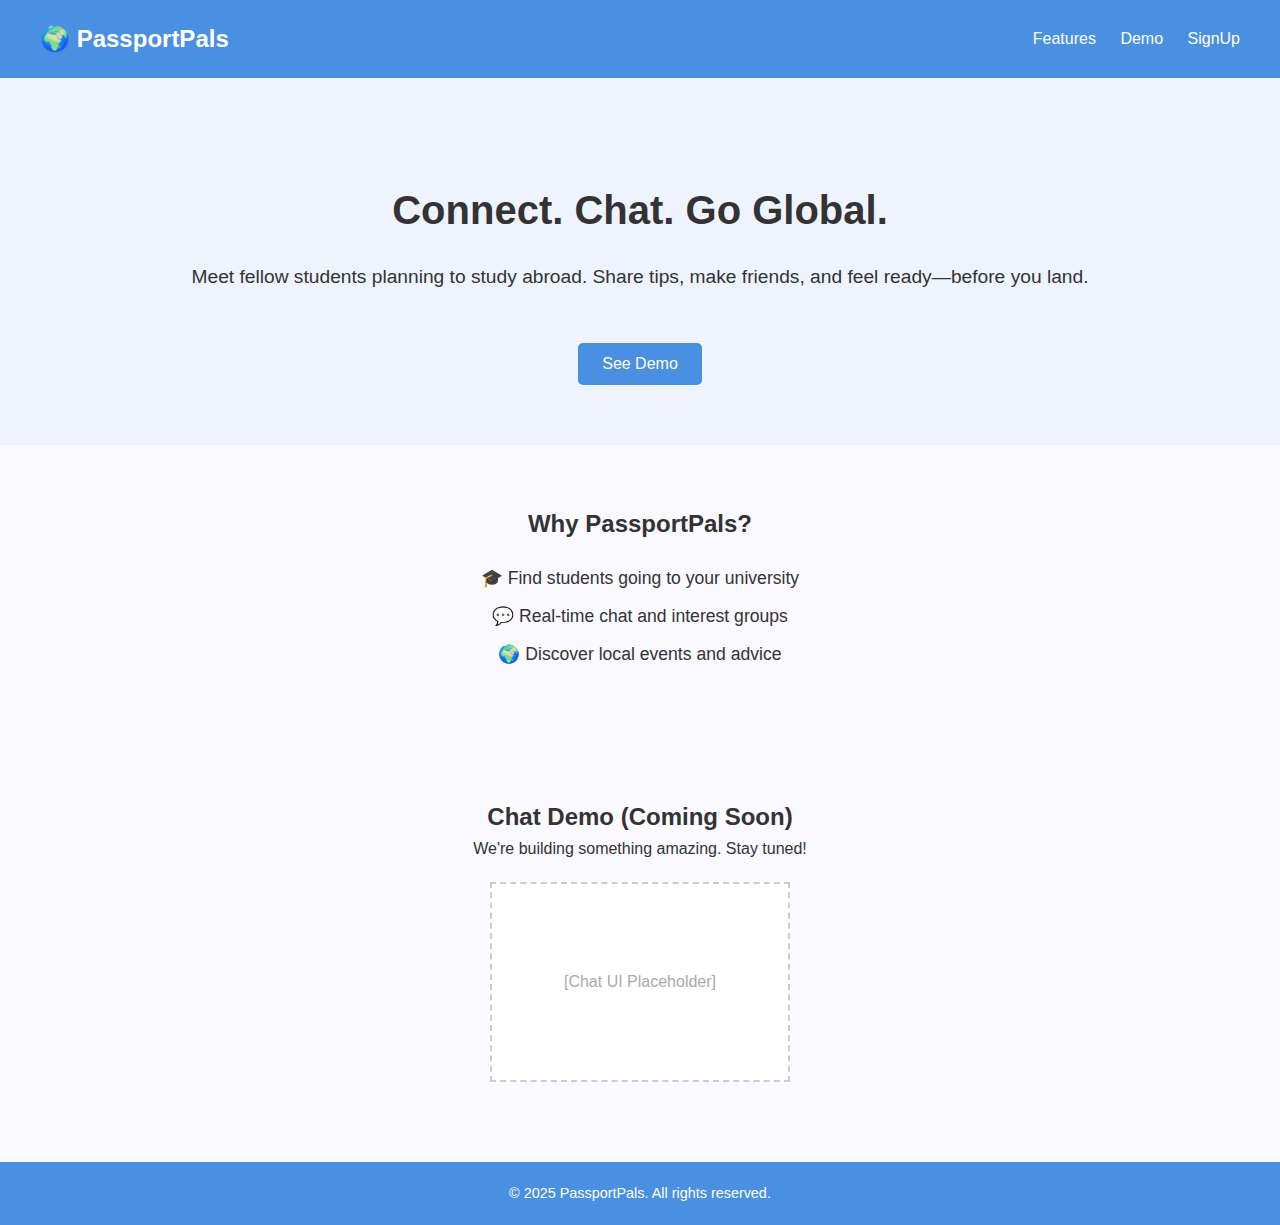
<file: Views/index.html>
<!DOCTYPE html>
<html lang="en">

<head>
    <meta charset="UTF-8" />
    <meta name="viewport" content="width=device-width, initial-scale=1.0" />
    <title>PassportPals - Chat for Study Abroad Students</title>
    <link rel="stylesheet" href="style.css" />
</head>

<body>
    <header>
        <div class="logo">🌍 PassportPals </div>
        <nav>
            <a href="#features">Features</a>
            <a href="#demo">Demo</a>
            <a href="/Views/signup.html">SignUp</a>
        </nav>
    </header>

    <section class="hero">
        <h1>Connect. Chat. Go Global.</h1>
        <p>Meet fellow students planning to study abroad. Share tips, make friends, and feel ready—before you land.</p>
        <button onclick="scrollToDemo()">See Demo</button>
    </section>

    <section id="features" class="features">
        <h2>Why PassportPals?</h2>
        <ul>
            <li>🎓 Find students going to your university</li>
            <li>💬 Real-time chat and interest groups</li>
            <li>🌍 Discover local events and advice</li>
        </ul>
    </section>

    <section id="demo" class="demo">
        <h2>Chat Demo (Coming Soon)</h2>
        <p>We're building something amazing. Stay tuned!</p>
        <div class="chat-box-placeholder">[Chat UI Placeholder]</div>
    </section>

    <footer>
        <p>&copy; 2025 PassportPals. All rights reserved.</p>
    </footer>

    <script src="script.js"></script>
</body>

</html>
</file>
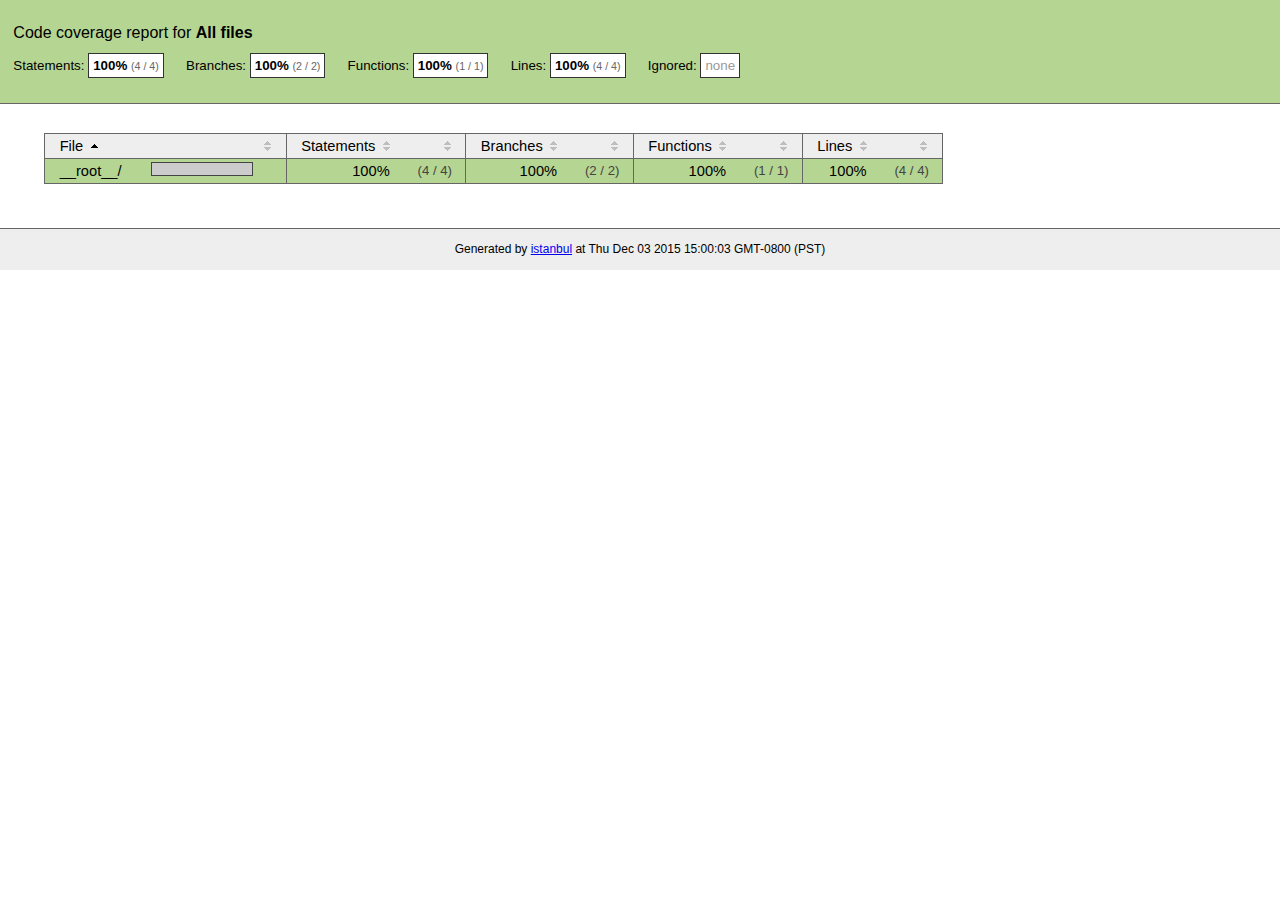
<file: server/node_modules/unique-filename/coverage/index.html>
<!doctype html>
<html lang="en">
<head>
    <title>Code coverage report for All files</title>
    <meta charset="utf-8">
    <link rel="stylesheet" href="prettify.css">
    <link rel="stylesheet" href="base.css">
    <style type='text/css'>
        div.coverage-summary .sorter {
            background-image: url(sort-arrow-sprite.png);
        }
    </style>
</head>
<body>
<div class="header high">
    <h1>Code coverage report for <span class="entity">All files</span></h1>
    <h2>
        Statements: <span class="metric">100% <small>(4 / 4)</small></span> &nbsp;&nbsp;&nbsp;&nbsp;
        Branches: <span class="metric">100% <small>(2 / 2)</small></span> &nbsp;&nbsp;&nbsp;&nbsp;
        Functions: <span class="metric">100% <small>(1 / 1)</small></span> &nbsp;&nbsp;&nbsp;&nbsp;
        Lines: <span class="metric">100% <small>(4 / 4)</small></span> &nbsp;&nbsp;&nbsp;&nbsp;
        Ignored: <span class="metric"><span class="ignore-none">none</span></span> &nbsp;&nbsp;&nbsp;&nbsp;
    </h2>
    <div class="path"></div>
</div>
<div class="body">
<div class="coverage-summary">
<table>
<thead>
<tr>
   <th data-col="file" data-fmt="html" data-html="true" class="file">File</th>
   <th data-col="pic" data-type="number" data-fmt="html" data-html="true" class="pic"></th>
   <th data-col="statements" data-type="number" data-fmt="pct" class="pct">Statements</th>
   <th data-col="statements_raw" data-type="number" data-fmt="html" class="abs"></th>
   <th data-col="branches" data-type="number" data-fmt="pct" class="pct">Branches</th>
   <th data-col="branches_raw" data-type="number" data-fmt="html" class="abs"></th>
   <th data-col="functions" data-type="number" data-fmt="pct" class="pct">Functions</th>
   <th data-col="functions_raw" data-type="number" data-fmt="html" class="abs"></th>
   <th data-col="lines" data-type="number" data-fmt="pct" class="pct">Lines</th>
   <th data-col="lines_raw" data-type="number" data-fmt="html" class="abs"></th>
</tr>
</thead>
<tbody><tr>
	<td class="file high" data-value="__root__/"><a href="__root__/index.html">__root__/</a></td>
	<td data-value="100" class="pic high"><span class="cover-fill cover-full" style="width: 100px;"></span><span class="cover-empty" style="width:0px;"></span></td>
	<td data-value="100" class="pct high">100%</td>
	<td data-value="4" class="abs high">(4&nbsp;/&nbsp;4)</td>
	<td data-value="100" class="pct high">100%</td>
	<td data-value="2" class="abs high">(2&nbsp;/&nbsp;2)</td>
	<td data-value="100" class="pct high">100%</td>
	<td data-value="1" class="abs high">(1&nbsp;/&nbsp;1)</td>
	<td data-value="100" class="pct high">100%</td>
	<td data-value="4" class="abs high">(4&nbsp;/&nbsp;4)</td>
	</tr>

</tbody>
</table>
</div>
</div>
<div class="footer">
    <div class="meta">Generated by <a href="http://istanbul-js.org/" target="_blank">istanbul</a> at Thu Dec 03 2015 15:00:03 GMT-0800 (PST)</div>
</div>
<script src="prettify.js"></script>
<script>
window.onload = function () {
        if (typeof prettyPrint === 'function') {
            prettyPrint();
        }
};
</script>
<script src="sorter.js"></script>
</body>
</html>
</file>
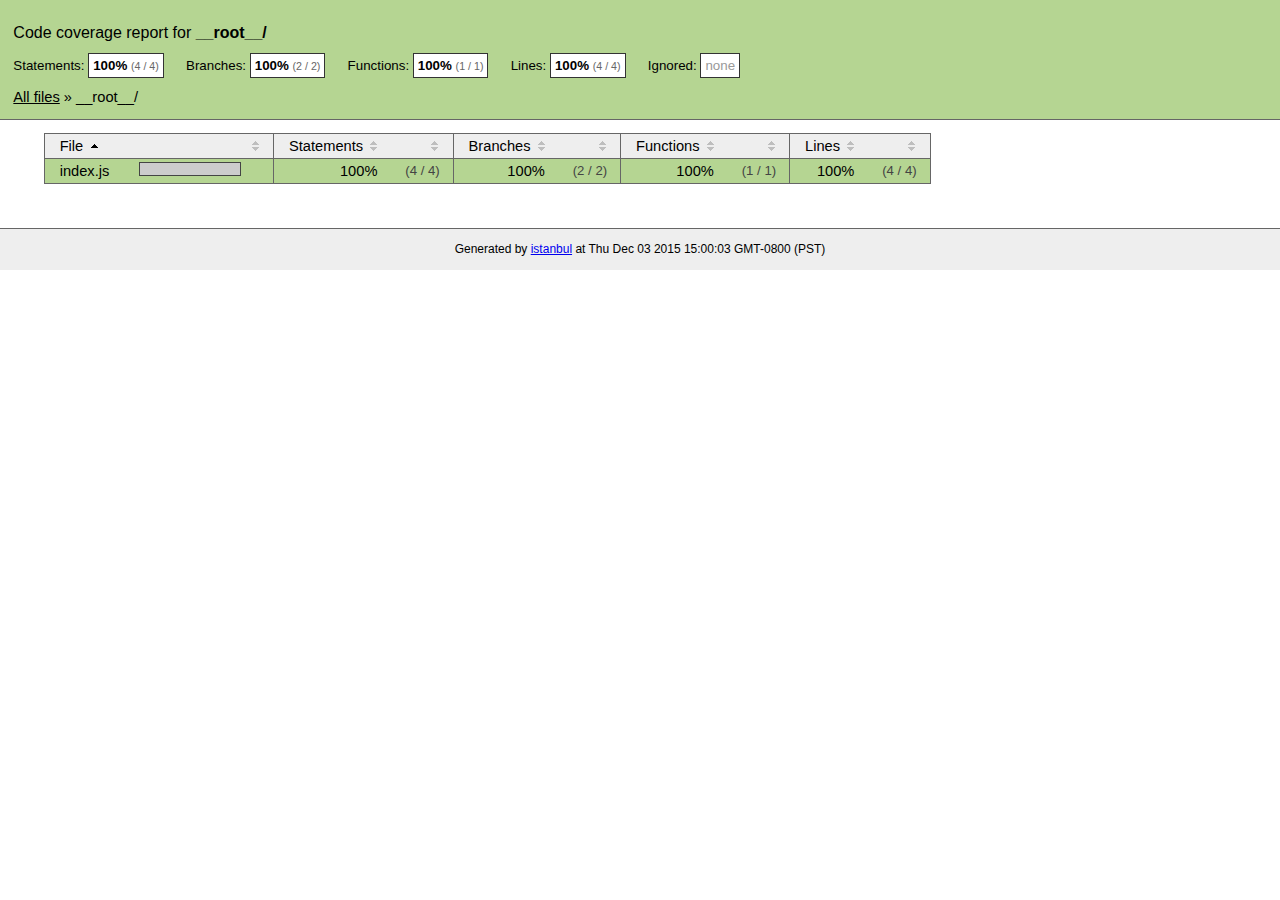
<file: server/node_modules/unique-filename/coverage/__root__/index.html>
<!doctype html>
<html lang="en">
<head>
    <title>Code coverage report for __root__/</title>
    <meta charset="utf-8">
    <link rel="stylesheet" href="../prettify.css">
    <link rel="stylesheet" href="../base.css">
    <style type='text/css'>
        div.coverage-summary .sorter {
            background-image: url(../sort-arrow-sprite.png);
        }
    </style>
</head>
<body>
<div class="header high">
    <h1>Code coverage report for <span class="entity">__root__/</span></h1>
    <h2>
        Statements: <span class="metric">100% <small>(4 / 4)</small></span> &nbsp;&nbsp;&nbsp;&nbsp;
        Branches: <span class="metric">100% <small>(2 / 2)</small></span> &nbsp;&nbsp;&nbsp;&nbsp;
        Functions: <span class="metric">100% <small>(1 / 1)</small></span> &nbsp;&nbsp;&nbsp;&nbsp;
        Lines: <span class="metric">100% <small>(4 / 4)</small></span> &nbsp;&nbsp;&nbsp;&nbsp;
        Ignored: <span class="metric"><span class="ignore-none">none</span></span> &nbsp;&nbsp;&nbsp;&nbsp;
    </h2>
    <div class="path"><a href="../index.html">All files</a> &#187; __root__/</div>
</div>
<div class="body">
<div class="coverage-summary">
<table>
<thead>
<tr>
   <th data-col="file" data-fmt="html" data-html="true" class="file">File</th>
   <th data-col="pic" data-type="number" data-fmt="html" data-html="true" class="pic"></th>
   <th data-col="statements" data-type="number" data-fmt="pct" class="pct">Statements</th>
   <th data-col="statements_raw" data-type="number" data-fmt="html" class="abs"></th>
   <th data-col="branches" data-type="number" data-fmt="pct" class="pct">Branches</th>
   <th data-col="branches_raw" data-type="number" data-fmt="html" class="abs"></th>
   <th data-col="functions" data-type="number" data-fmt="pct" class="pct">Functions</th>
   <th data-col="functions_raw" data-type="number" data-fmt="html" class="abs"></th>
   <th data-col="lines" data-type="number" data-fmt="pct" class="pct">Lines</th>
   <th data-col="lines_raw" data-type="number" data-fmt="html" class="abs"></th>
</tr>
</thead>
<tbody><tr>
	<td class="file high" data-value="index.js"><a href="index.js.html">index.js</a></td>
	<td data-value="100" class="pic high"><span class="cover-fill cover-full" style="width: 100px;"></span><span class="cover-empty" style="width:0px;"></span></td>
	<td data-value="100" class="pct high">100%</td>
	<td data-value="4" class="abs high">(4&nbsp;/&nbsp;4)</td>
	<td data-value="100" class="pct high">100%</td>
	<td data-value="2" class="abs high">(2&nbsp;/&nbsp;2)</td>
	<td data-value="100" class="pct high">100%</td>
	<td data-value="1" class="abs high">(1&nbsp;/&nbsp;1)</td>
	<td data-value="100" class="pct high">100%</td>
	<td data-value="4" class="abs high">(4&nbsp;/&nbsp;4)</td>
	</tr>

</tbody>
</table>
</div>
</div>
<div class="footer">
    <div class="meta">Generated by <a href="http://istanbul-js.org/" target="_blank">istanbul</a> at Thu Dec 03 2015 15:00:03 GMT-0800 (PST)</div>
</div>
<script src="../prettify.js"></script>
<script>
window.onload = function () {
        if (typeof prettyPrint === 'function') {
            prettyPrint();
        }
};
</script>
<script src="../sorter.js"></script>
</body>
</html>
</file>
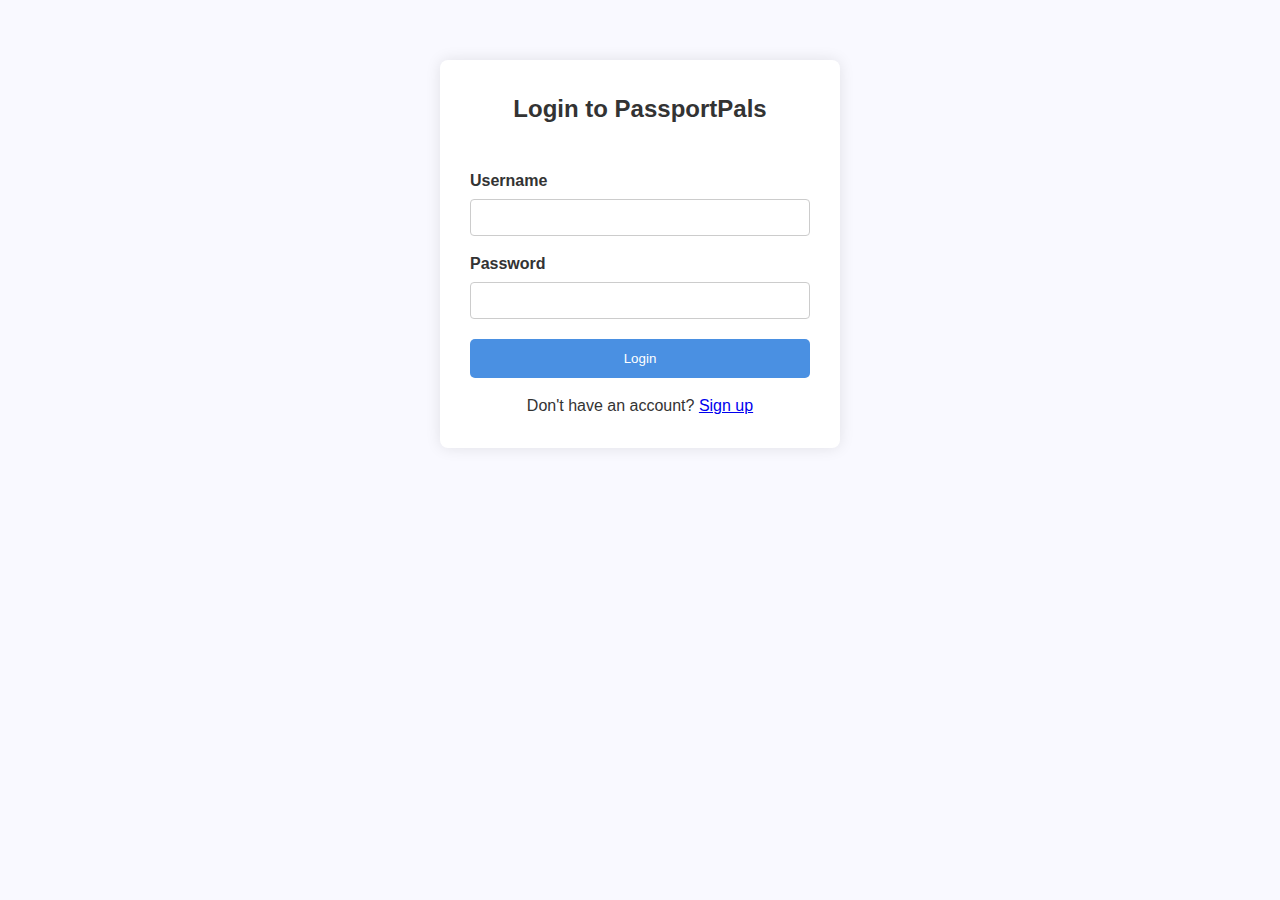
<file: Views/login.html>
<!DOCTYPE html>
<html lang="en">

<head>
    <meta charset="UTF-8" />
    <meta name="viewport" content="width=device-width, initial-scale=1.0" />
    <title>Login - GlobalBuddy</title>
    <link rel="stylesheet" href="style.css" />
</head>

<body>
    <div class="form-container">
        <h2>Login to PassportPals</h2>
        <form id="loginForm">
            <label for="username">Username</label>
            <input type="text" id="username" name="username" required />

            <label for="password">Password</label>
            <input type="password" id="password" name="password" required />

            <button type="submit">Login</button>
        </form>

        <p class="redirect">Don't have an account? <a href="/Views/signup.html">Sign up</a></p>
    </div>

    <script>
        document.getElementById('loginForm').addEventListener('submit', async function (e) {
            e.preventDefault();

            const username = document.getElementById('username').value.trim();
            const password = document.getElementById('password').value.trim();

            const res = await fetch('http://localhost:3000/api/login', {
                method: 'POST',
                headers: { 'Content-Type': 'application/json' },
                body: JSON.stringify({ username, password })
            });

            const result = await res.json();

            if (res.ok) {
                alert(result.message);
                window.location.href = "home.html"; // Redirect to home page on success
            } else {
                alert(result.message);
            }
        });
    </script>
</body>

</html>
</file>
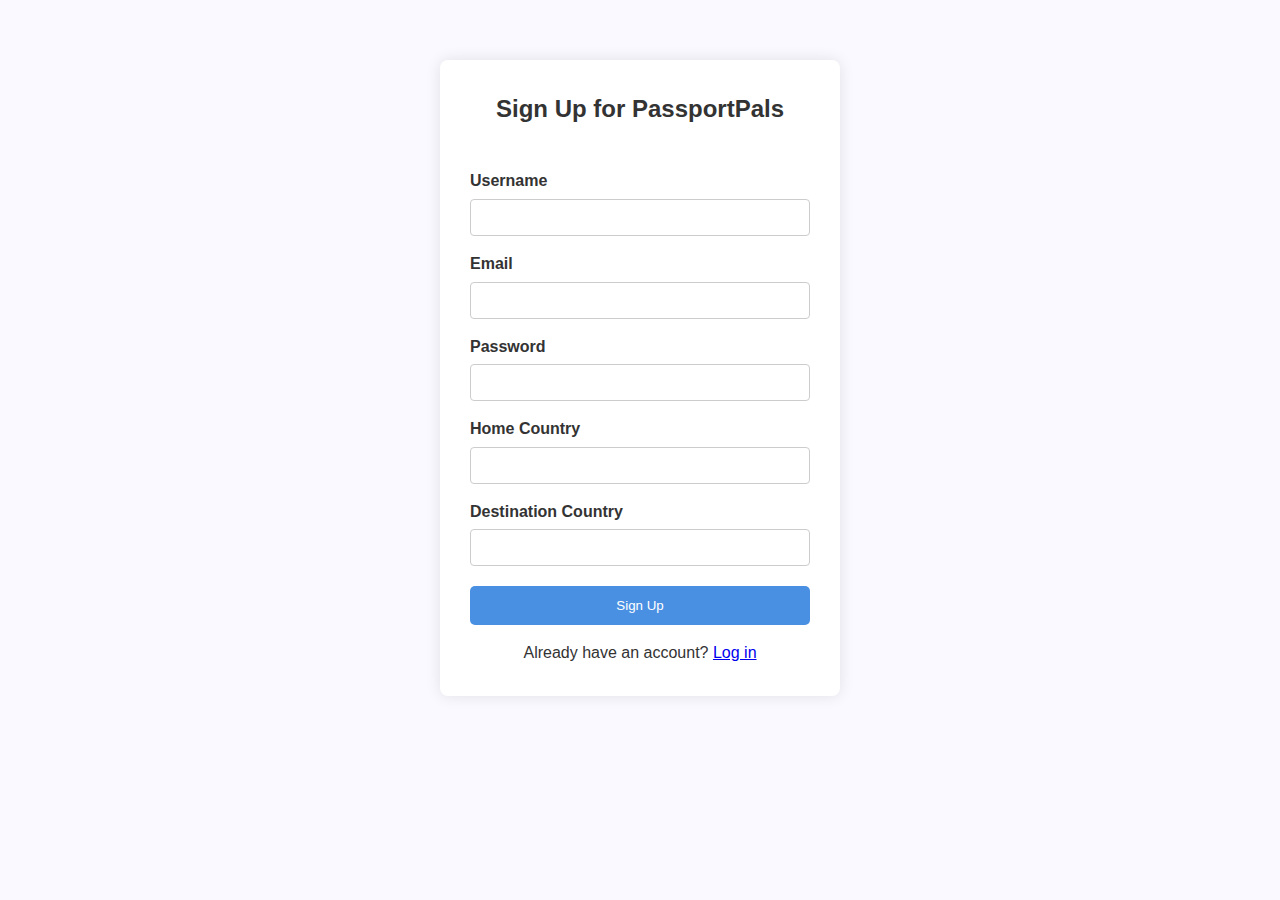
<file: Views/signup.html>
<!DOCTYPE html>
<html lang="en">

<head>
    <meta charset="UTF-8" />
    <meta name="viewport" content="width=device-width, initial-scale=1.0" />
    <title>Signup - PassportPals</title>
    <link rel="stylesheet" href="style.css" />
</head>

<body>
    <div class="form-container">
        <h2>Sign Up for PassportPals</h2>
        <form id="signupForm">
            <label for="username">Username</label>
            <input type="text" id="username" name="username" required />

            <label for="email">Email</label>
            <input type="email" id="email" name="email" required />

            <label for="password">Password</label>
            <input type="password" id="password" name="password" required minlength="6" />

            <label for="homeCountry">Home Country</label>
            <input type="text" id="homeCountry" name="homeCountry" required />

            <label for="destinationCountry">Destination Country</label>
            <input type="text" id="destinationCountry" name="destinationCountry" required />

            <button type="submit">Sign Up</button>
        </form>

        <p class="redirect">Already have an account? <a href="/Views/login.html">Log in</a></p>
    </div>

    <script src="script.js"></script>
    <script>
        document.getElementById('signupForm').addEventListener('submit', async function (e) {
            e.preventDefault();

            const data = {
                username: document.getElementById('username').value.trim(),
                email: document.getElementById('email').value.trim(),
                password: document.getElementById('password').value.trim(),
                homeCountry: document.getElementById('homeCountry').value.trim(),
                destinationCountry: document.getElementById('destinationCountry').value.trim(),
            };

            const res = await fetch('http://localhost:3000/api/signup', {
                method: 'POST',
                headers: {
                    'Content-Type': 'application/json',
                },
                body: JSON.stringify(data)
            });

            const result = await res.json();
            alert(result.message);
        });
    </script>

</body>

</html>
</file>
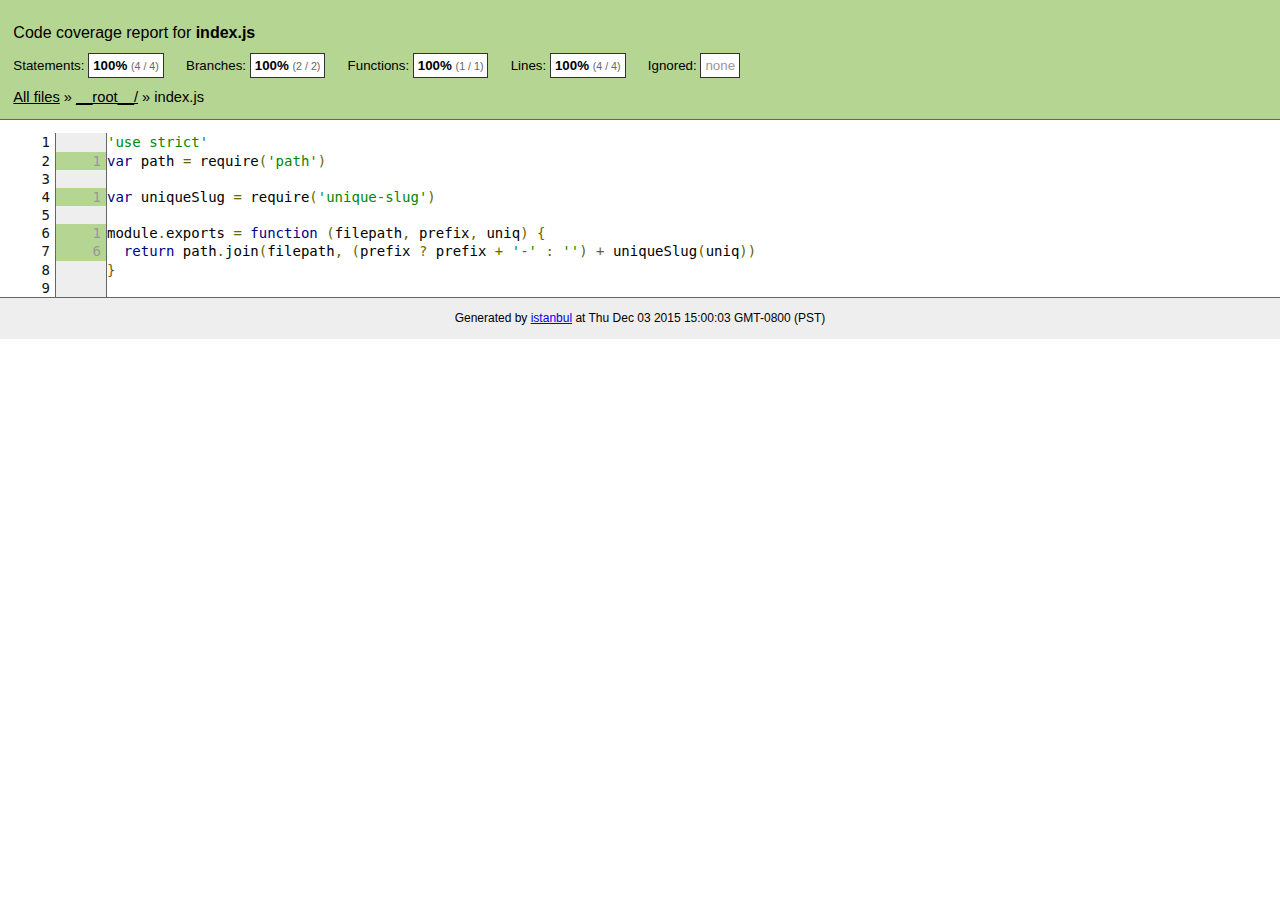
<file: server/node_modules/unique-filename/coverage/__root__/index.js.html>
<!doctype html>
<html lang="en">
<head>
    <title>Code coverage report for index.js</title>
    <meta charset="utf-8">
    <link rel="stylesheet" href="../prettify.css">
    <link rel="stylesheet" href="../base.css">
    <style type='text/css'>
        div.coverage-summary .sorter {
            background-image: url(../sort-arrow-sprite.png);
        }
    </style>
</head>
<body>
<div class="header high">
    <h1>Code coverage report for <span class="entity">index.js</span></h1>
    <h2>
        Statements: <span class="metric">100% <small>(4 / 4)</small></span> &nbsp;&nbsp;&nbsp;&nbsp;
        Branches: <span class="metric">100% <small>(2 / 2)</small></span> &nbsp;&nbsp;&nbsp;&nbsp;
        Functions: <span class="metric">100% <small>(1 / 1)</small></span> &nbsp;&nbsp;&nbsp;&nbsp;
        Lines: <span class="metric">100% <small>(4 / 4)</small></span> &nbsp;&nbsp;&nbsp;&nbsp;
        Ignored: <span class="metric"><span class="ignore-none">none</span></span> &nbsp;&nbsp;&nbsp;&nbsp;
    </h2>
    <div class="path"><a href="../index.html">All files</a> &#187; <a href="index.html">__root__/</a> &#187; index.js</div>
</div>
<div class="body">
<pre><table class="coverage">
<tr><td class="line-count">1
2
3
4
5
6
7
8
9</td><td class="line-coverage"><span class="cline-any cline-neutral">&nbsp;</span>
<span class="cline-any cline-yes">1</span>
<span class="cline-any cline-neutral">&nbsp;</span>
<span class="cline-any cline-yes">1</span>
<span class="cline-any cline-neutral">&nbsp;</span>
<span class="cline-any cline-yes">1</span>
<span class="cline-any cline-yes">6</span>
<span class="cline-any cline-neutral">&nbsp;</span>
<span class="cline-any cline-neutral">&nbsp;</span></td><td class="text"><pre class="prettyprint lang-js">'use strict'
var path = require('path')
&nbsp;
var uniqueSlug = require('unique-slug')
&nbsp;
module.exports = function (filepath, prefix, uniq) {
  return path.join(filepath, (prefix ? prefix + '-' : '') + uniqueSlug(uniq))
}
&nbsp;</pre></td></tr>
</table></pre>

</div>
<div class="footer">
    <div class="meta">Generated by <a href="http://istanbul-js.org/" target="_blank">istanbul</a> at Thu Dec 03 2015 15:00:03 GMT-0800 (PST)</div>
</div>
<script src="../prettify.js"></script>
<script>
window.onload = function () {
        if (typeof prettyPrint === 'function') {
            prettyPrint();
        }
};
</script>
<script src="../sorter.js"></script>
</body>
</html>
</file>
<file: Views/style.css>
* {
    margin: 0;
    padding: 0;
    box-sizing: border-box;
    font-family: 'Segoe UI', sans-serif;
}

body {
    background-color: #f9f9ff;
    color: #333;
    line-height: 1.6;
}

header {
    display: flex;
    justify-content: space-between;
    padding: 20px 40px;
    background: #4a90e2;
    color: #fff;
    align-items: center;
}

.logo {
    font-size: 1.5em;
    font-weight: bold;
}

nav a {
    color: white;
    margin-left: 20px;
    text-decoration: none;
}

.hero {
    text-align: center;
    padding: 100px 20px 60px;
    background: #eef3fd;
}

.hero h1 {
    font-size: 2.5em;
    margin-bottom: 20px;
}

.hero p {
    font-size: 1.2em;
    margin-bottom: 30px;
}

.hero button {
    background: #4a90e2;
    color: #fff;
    padding: 12px 24px;
    border: none;
    font-size: 1em;
    border-radius: 5px;
    cursor: pointer;
}

.features,
.demo,
.cta {
    padding: 60px 20px;
    text-align: center;
}

.features ul {
    list-style: none;
    margin-top: 20px;
}

.features li {
    margin: 10px 0;
    font-size: 1.1em;
}

.chat-box-placeholder {
    height: 200px;
    width: 300px;
    margin: 20px auto;
    border: 2px dashed #ccc;
    display: flex;
    justify-content: center;
    align-items: center;
    color: #aaa;
    background: #fff;
}

.cta button {
    background: #ff6b6b;
    color: white;
    padding: 12px 30px;
    font-size: 1em;
    border: none;
    border-radius: 5px;
    cursor: pointer;
}

footer {
    text-align: center;
    padding: 20px;
    background: #4a90e2;
    color: white;
    font-size: 0.9em;
}

.form-container {
    max-width: 400px;
    margin: 60px auto;
    padding: 30px;
    background: #ffffff;
    border-radius: 8px;
    box-shadow: 0 0 15px rgba(0, 0, 0, 0.1);
}

.form-container h2 {
    text-align: center;
    margin-bottom: 25px;
    color: #333;
}

form {
    display: flex;
    flex-direction: column;
}

label {
    margin-top: 15px;
    margin-bottom: 5px;
    font-weight: 600;
}

input {
    padding: 10px;
    border: 1px solid #ccc;
    border-radius: 4px;
}

button {
    margin-top: 20px;
    padding: 12px;
    background: #4a90e2;
    color: white;
    border: none;
    border-radius: 5px;
    cursor: pointer;
}

button:hover {
    background: #3a78c5;
}

.redirect {
    text-align: center;
    margin-top: 15px;
}




.sidebar {
    width: 220px;
    background-color: #2a9d8f;
    color: white;
    padding: 1rem;
    display: flex;
    flex-direction: column;
}

.sidebar h2 {
    margin-bottom: 2rem;
    font-size: 1.4rem;
    text-align: center;
}

.nav-btn {
    padding: 0.75rem 1rem;
    margin-bottom: 1rem;
    border: none;
    background: none;
    color: white;
    font-size: 1rem;
    text-align: left;
    cursor: pointer;
    border-radius: 6px;
    transition: background 0.2s ease;
}

.nav-btn:hover,
.nav-btn.active {
    background-color: #21867a;
}

.main {
    flex: 1;
    padding: 2rem;
    overflow-y: auto;
}

.section {
    display: none;
}

.section.active {
    display: block;
}

.profile-card {
    max-width: 500px;
    margin: auto;
    background-color: #ffffff;
    padding: 1.5rem;
    border-radius: 12px;
    box-shadow: 0 4px 12px rgba(0, 0, 0, 0.1);
}

.profile-header {
    display: flex;
    align-items: center;
    gap: 1rem;
    margin-bottom: 1rem;
}

.avatar {
    width: 80px;
    height: 80px;
    border-radius: 50%;
    object-fit: cover;
    border: 3px solid #2a9d8f;
}

.profile-details p {
    margin: 0.4rem 0;
    font-size: 1rem;
}

.edit-btn {
    background-color: #2a9d8f;
    color: white;
    border: none;
    padding: 0.5rem 1rem;
    margin-top: 1rem;
    border-radius: 5px;
    cursor: pointer;
}

.search-box {
    max-width: 400px;
    margin: 0 auto;
}

.search-box input {
    width: 100%;
    padding: 0.75rem;
    border: 1px solid #ccc;
    border-radius: 6px;
    font-size: 1rem;
}

.chat-placeholder {
    text-align: center;
    padding-top: 3rem;
    color: #666;
}

.results-container {
    margin-top: 1rem;
}

.connect-btn {
    margin-top: 1rem;
    padding: 0.5rem 1rem;
    background-color: #2a9d8f;
    color: white;
    border: none;
    border-radius: 8px;
    cursor: pointer;
    font-weight: bold;
}


.chat-container {
    display: flex;
    height: 100vh;
}

.chat-list {
    width: 30%;
    background-color: #fff;
    border-right: 1px solid #ddd;
    overflow-y: auto;
}

.chat-user {
    display: flex;
    align-items: center;
    padding: 1rem;
    border-bottom: 1px solid #eee;
    cursor: pointer;
}

.chat-user:hover {
    background-color: #f7f7f7;
}

.chat-user img {
    width: 50px;
    height: 50px;
    border-radius: 50%;
    margin-right: 1rem;
}

.chat-user-info h4 {
    margin: 0;
    font-size: 1rem;
}

.chat-user-info p {
    margin: 0.2rem 0 0;
    color: #666;
    font-size: 0.85rem;
}

.chat-window {
    width: 70%;
    padding: 1.5rem;
    background-color: #e5ddd5;
    display: flex;
    flex-direction: column;
    justify-content: space-between;
}

.messages {
    flex-grow: 1;
    overflow-y: auto;
    padding-right: 1rem;
}

.message {
    background-color: #dcf8c6;
    padding: 0.6rem 1rem;
    margin: 0.5rem 0;
    max-width: 60%;
    border-radius: 8px;
}

.input-area {
    display: flex;
    margin-top: 1rem;
}

.input-area input {
    flex-grow: 1;
    padding: 0.8rem;
    border: none;
    border-radius: 5px;
    font-size: 1rem;
}

.input-area button {
    margin-left: 0.5rem;
    padding: 0.8rem 1rem;
    background-color: #25d366;
    color: white;
    border: none;
    border-radius: 5px;
    font-weight: bold;
    cursor: pointer;
}

.chat-user-info {
    display: flex;
    flex-direction: column;
    align-items: flex-start;
    /* 👈 Ensures everything aligns left */
}

.chat-user-info h4,
.chat-user-info p {
    text-align: left;
    width: 100%;
    /* 👈 Optional: ensures alignment consistency */
}
</file>
<file: server/node_modules/unique-filename/coverage/prettify.css>
.pln{color:#000}@media screen{.str{color:#080}.kwd{color:#008}.com{color:#800}.typ{color:#606}.lit{color:#066}.pun,.opn,.clo{color:#660}.tag{color:#008}.atn{color:#606}.atv{color:#080}.dec,.var{color:#606}.fun{color:red}}@media print,projection{.str{color:#060}.kwd{color:#006;font-weight:bold}.com{color:#600;font-style:italic}.typ{color:#404;font-weight:bold}.lit{color:#044}.pun,.opn,.clo{color:#440}.tag{color:#006;font-weight:bold}.atn{color:#404}.atv{color:#060}}pre.prettyprint{padding:2px;border:1px solid #888}ol.linenums{margin-top:0;margin-bottom:0}li.L0,li.L1,li.L2,li.L3,li.L5,li.L6,li.L7,li.L8{list-style-type:none}li.L1,li.L3,li.L5,li.L7,li.L9{background:#eee}
</file>
<file: server/node_modules/unique-filename/coverage/base.css>
body, html {
    margin:0; padding: 0;
}
body {
    font-family: Helvetica Neue, Helvetica,Arial;
    font-size: 10pt;
}
div.header, div.footer {
    background: #eee;
    padding: 1em;
}
div.header {
    z-index: 100;
    position: fixed;
    top: 0;
    border-bottom: 1px solid #666;
    width: 100%;
}
div.footer {
    border-top: 1px solid #666;
}
div.body {
    margin-top: 10em;
}
div.meta {
    font-size: 90%;
    text-align: center;
}
h1, h2, h3 {
    font-weight: normal;
}
h1 {
    font-size: 12pt;
}
h2 {
    font-size: 10pt;
}
pre {
    font-family: Consolas, Menlo, Monaco, monospace;
    margin: 0;
    padding: 0;
    line-height: 1.3;
    font-size: 14px;
    -moz-tab-size: 2;
    -o-tab-size:  2;
    tab-size: 2;
}

div.path { font-size: 110%; }
div.path a:link, div.path a:visited { color: #000; }
table.coverage { border-collapse: collapse; margin:0; padding: 0 }

table.coverage td {
    margin: 0;
    padding: 0;
    color: #111;
    vertical-align: top;
}
table.coverage td.line-count {
    width: 50px;
    text-align: right;
    padding-right: 5px;
}
table.coverage td.line-coverage {
    color: #777 !important;
    text-align: right;
    border-left: 1px solid #666;
    border-right: 1px solid #666;
}

table.coverage td.text {
}

table.coverage td span.cline-any {
    display: inline-block;
    padding: 0 5px;
    width: 40px;
}
table.coverage td span.cline-neutral {
    background: #eee;
}
table.coverage td span.cline-yes {
    background: #b5d592;
    color: #999;
}
table.coverage td span.cline-no {
    background: #fc8c84;
}

.cstat-yes { color: #111; }
.cstat-no { background: #fc8c84; color: #111; }
.fstat-no { background: #ffc520; color: #111 !important; }
.cbranch-no { background:  yellow !important; color: #111; }

.cstat-skip { background: #ddd; color: #111; }
.fstat-skip { background: #ddd; color: #111 !important; }
.cbranch-skip { background: #ddd !important; color: #111; }

.missing-if-branch {
    display: inline-block;
    margin-right: 10px;
    position: relative;
    padding: 0 4px;
    background: black;
    color: yellow;
}

.skip-if-branch {
    display: none;
    margin-right: 10px;
    position: relative;
    padding: 0 4px;
    background: #ccc;
    color: white;
}

.missing-if-branch .typ, .skip-if-branch .typ {
    color: inherit !important;
}

.entity, .metric { font-weight: bold; }
.metric { display: inline-block; border: 1px solid #333; padding: 0.3em; background: white; }
.metric small { font-size: 80%; font-weight: normal; color: #666; }

div.coverage-summary table { border-collapse: collapse; margin: 3em; font-size: 110%; }
div.coverage-summary td, div.coverage-summary table  th { margin: 0; padding: 0.25em 1em; border-top: 1px solid #666; border-bottom: 1px solid #666; }
div.coverage-summary th { text-align: left; border: 1px solid #666; background: #eee; font-weight: normal; }
div.coverage-summary th.file { border-right: none !important; }
div.coverage-summary th.pic { border-left: none !important; text-align: right; }
div.coverage-summary th.pct { border-right: none !important; }
div.coverage-summary th.abs { border-left: none !important; text-align: right; }
div.coverage-summary td.pct { text-align: right; border-left: 1px solid #666; }
div.coverage-summary td.abs { text-align: right; font-size: 90%; color: #444; border-right: 1px solid #666; }
div.coverage-summary td.file { border-left: 1px solid #666; white-space: nowrap;  }
div.coverage-summary td.pic { min-width: 120px !important;  }
div.coverage-summary a:link { text-decoration: none; color: #000; }
div.coverage-summary a:visited { text-decoration: none; color: #777; }
div.coverage-summary a:hover { text-decoration: underline; }
div.coverage-summary tfoot td { border-top: 1px solid #666; }

div.coverage-summary .sorter {
    height: 10px;
    width: 7px;
    display: inline-block;
    margin-left: 0.5em;
    background: url(sort-arrow-sprite.png) no-repeat scroll 0 0 transparent;
}
div.coverage-summary .sorted .sorter {
    background-position: 0 -20px;
}
div.coverage-summary .sorted-desc .sorter {
    background-position: 0 -10px;
}

.high { background: #b5d592 !important; }
.medium { background: #ffe87c !important; }
.low { background: #fc8c84 !important; }

span.cover-fill, span.cover-empty {
    display:inline-block;
    border:1px solid #444;
    background: white;
    height: 12px;
}
span.cover-fill {
    background: #ccc;
    border-right: 1px solid #444;
}
span.cover-empty {
    background: white;
    border-left: none;
}
span.cover-full {
    border-right: none !important;
}
pre.prettyprint {
    border: none !important;
    padding: 0 !important;
    margin: 0 !important;
}
.com { color: #999 !important; }
.ignore-none { color: #999; font-weight: normal; }
</file>
